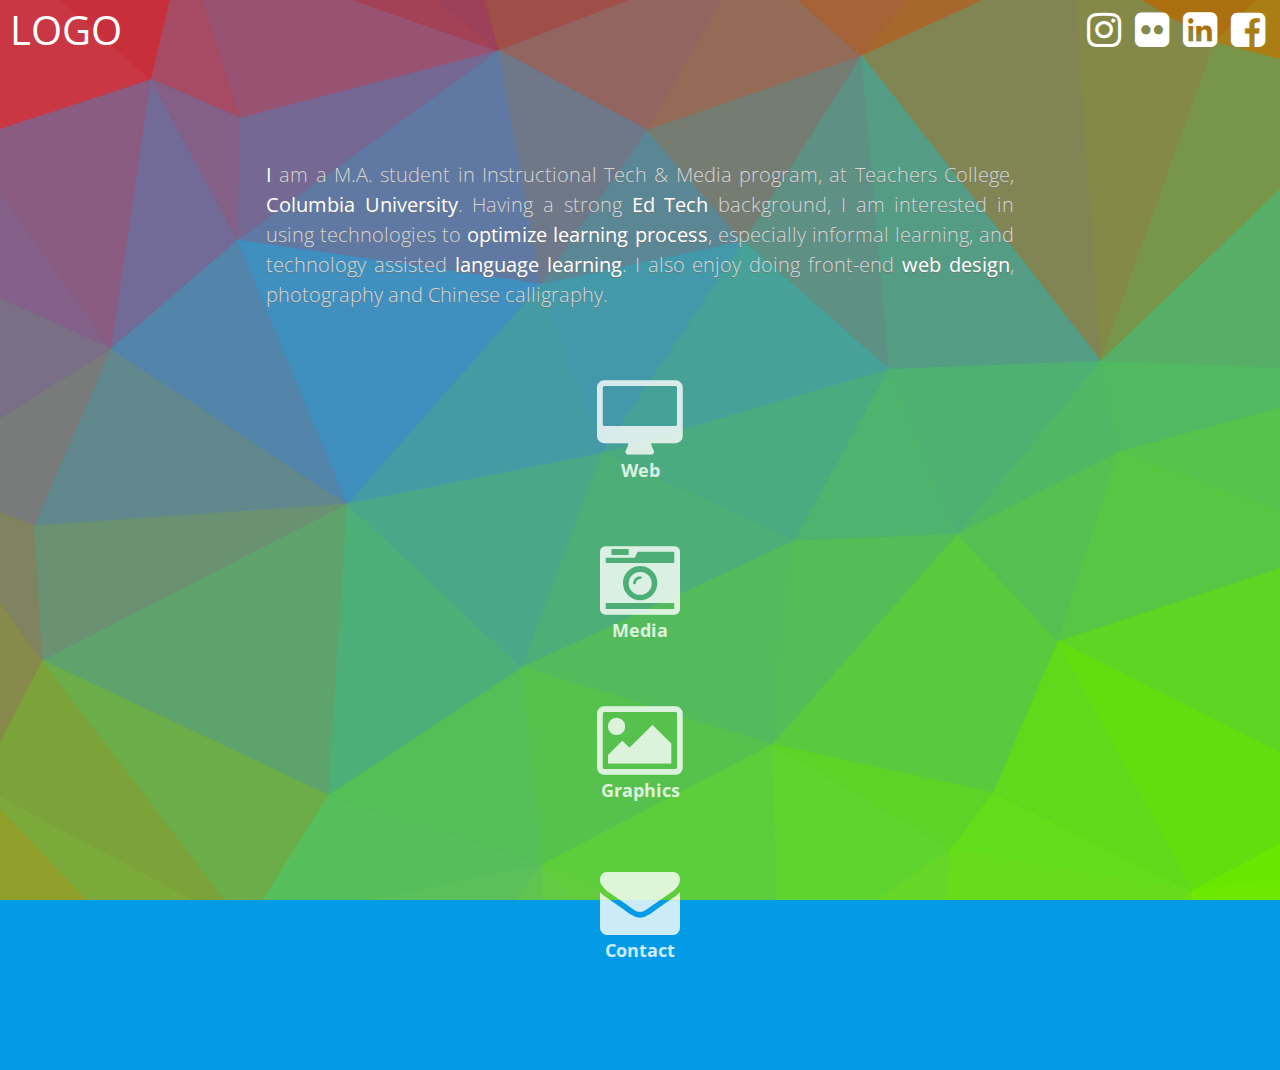
<file: sample-portfolio/index.html>
<!DOCTYPE html>
<!--[if lt IE 7 ]> <html class="ie6"> <![endif]-->
<!--[if IE 7 ]>    <html class="ie7"> <![endif]-->
<!--[if IE 8 ]>    <html class="ie8"> <![endif]-->
<!--[if IE 9 ]>    <html class="ie9"> <![endif]-->
<!--[if (gt IE 9)|!(IE)]><!--> <html class="sample-portfolio" lang="en"> <!--<![endif]-->

<head>
	<meta charset="UTF-8">
	<meta name="viewport" content="width=device-width, initial-scale=1, user-scalable=no">

	<title>Sample Portfolio</title>
	
	<!-- Latest Bootstrap CSS -->
	<link rel="stylesheet" href="http://zhaodongzheng.com/myLibs/bootstrap.min.css">

	<!-- Fontawesome -->
	<link rel="stylesheet" href="https://maxcdn.bootstrapcdn.com/font-awesome/4.3.0/css/font-awesome.min.css">

	<link href='http://fonts.googleapis.com/css?family=Open+Sans:300italic,400italic,700italic,400,300,700' rel='stylesheet' type='text/css'>

	<!-- page specific css -->
	<link rel="stylesheet" type="text/css" href="css/_portfolio.css">
	<link rel="stylesheet" type="text/css" href="css/_portfolio_main.css">
	<!--[if IE]>
   	<link rel="stylesheet" type="text/css" href="css/_portfolio_iefix.css">
	<![endif]-->

	<!-- scrollbar plugin css -->
	<link rel="stylesheet" type="text/css" href="css/lib/jquery.mCustomScrollbar.css">
	<!-- fancybox plugin css -->
	<link rel="stylesheet" href="plugins/fancybox/source/jquery.fancybox.css?v=2.1.5" type="text/css" media="screen" />
	<link rel="stylesheet" href="plugins/fancybox/source/helpers/jquery.fancybox-thumbs.css?v=1.0.7" type="text/css" media="screen" />
	

	<!-- media query reporter -->
	<!-- <link rel="stylesheet" type="text/css" href="css/css-MediaQuery-Reporter.css"> -->

	<!-- Jquery 1.11 min.js-->
	<script src="https://code.jquery.com/jquery-1.11.2.min.js"></script>

	<!--[if (gte IE 6)&(lte IE 8)]>
	<script src="js/lib/modernizr.js"></script>
	<script src="js/lib/selectivizr-min.js"></script>
	<script src="js/lib/html5shiv.min.js"></script>
	<script src="js/lib/respond.min.js"></script>	
	<![endif]-->
	
</head>

<body class="sample-portfolio"> 
<header>
	<div class="container inner-content">
		<a href="#" class="p-logo">Logo</a>
		<ul class="social-media-icons">
			<li><a ><i class="fa fa-instagram"></i></a></li>
			<li><a ><i class="fa fa-flickr"></i></a></li>
			<li><a ><i class="fa fa-linkedin-square"></i></a></li>
			<li><a ><i class="fa fa-facebook-square"></i></a></li>
		</ul>
		<ul class="nav-icons">
			<li><a  class="p-btn nav-icon" data-page="web"><i class="fa fa-desktop"></i></a></li>
			<li><a  class="p-btn nav-icon" data-page="media"><i class="fa fa-camera-retro"></i></a></li>
			<li><a  class="p-btn nav-icon" data-page="graphics"><i class="fa fa-picture-o "></i></a></li>
			<li><a  class="p-btn nav-icon" data-page="contact"><i class="fa fa-envelope "></i></a></li>
		</ul>
	</div>
		
</header>

<section class="landing">
	<div class="container inner-content">
		<h4><strong>I</strong> am a M.A. student in Instructional Tech &#38; Media program, at Teachers College, <strong>Columbia University</strong>. Having a strong <strong>Ed Tech</strong> background, I am interested in using technologies to <strong>optimize learning process</strong>, especially informal learning, and technology assisted <strong>language learning</strong>. I also enjoy doing front-end <strong>web design</strong>, photography and Chinese calligraphy.</h4>
		<ul class="row nav-icons">
			<li class="col-lg-3 col-md-3 col-sm-3 col-xs-3">
				<a class="p-btn nav-icon" data-page="web">
					<i class="fa fa-desktop"></i><h5>Web</h5>
				</a>
			</li>
			<li class="col-lg-3 col-md-3 col-sm-3 col-xs-3">
				<a  class="p-btn nav-icon" data-page="media">
					<i class="fa fa-camera-retro"></i><h5>Media</h5>
				</a>
			</li>
			<li class="col-lg-3 col-md-3 col-sm-3 col-xs-3">
				<a class="p-btn nav-icon" data-page="graphics">
					<i class="fa fa-picture-o "></i><h5>Graphics</h5>
				</a>
			</li>
			<li class="col-lg-3 col-md-3 col-sm-3 col-xs-3">
				<a class="p-btn nav-icon" data-page="contact">
					<i class="fa fa-envelope "></i><h5>Contact</h5>
				</a>
			</li>
		</ul>
	</div>
</section>

<section class="page web">
	<div class="scroll-wrp">
	<div class="container inner-content">
		<ul class="websites row">
			<li class="col-lg-4 col-md-4 col-sm-6 col-xs-12"><a href="#">
				<div>
					<img src="images/web-preview_1.jpg">
					<figcaption><h4>Golden Composition</h4></figcaption>
				</div>
				<p>Instructional Design<br>UI · UX · Front-End Code</p>
			</a></li>
			<li class="col-lg-4 col-md-4 col-sm-6 col-xs-12"><a href="#">
				<div>
					<img src="images/web-preview_2.jpg">
					<figcaption><h4>Chinese Calligraphy</h4></figcaption>
				</div>
				<p>Instructional Design<br>UI · UX · Front-End Code</p>
			</a></li>
			<li class="col-lg-4 col-md-4 col-sm-6 col-xs-12"><a href="#">
				<div>
					<img src="images/web-preview_3.jpg">
					<figcaption><h4>CulturaMeme</h4></div></figcaption>
				<p>UI · UX<br>Prototype</p>
			</a></li>
		</ul>
	</div>
	</div>
	<div class="back">
		
		<a href="#" class="p-btn back"><h2 class="inline">Web Design</h2><i class="fa fa-chevron-circle-down"></i></a>
	</div>
</section>

<section class="page media">
	<div class="scroll-wrp">
	<div class="container inner-content">
		<ul class="videos row">
			<li class="col-lg-6 col-md-6 col-sm-6 col-xs-12"><a href="">
				<div><img src="images/video-preview_1.jpg"><h4>Intro Video for the Class of 2014 in Ed Tech @ BNU</h4></div>
				<p>Editor · Photographer<br>Adobe Premiere &#38; Adobe After Effects</p>
			</a></li>
			<li class="col-lg-6 col-md-6 col-sm-6 col-xs-12"><a href="">
				<div><img src="images/video-preview_2.jpg"><h4>Intro Video for My Volunteer Team @ Wuhai · China</h4></div>
				<p>Editor · Playwriter · Photographer<br>Microsoft PowerPoint</p>
			</a></li>
		</ul>

		<ul class="photos row">
			<li class="col-lg-3 col-md-3 col-sm-6 col-xs-6">
				<a href="https://farm9.staticflickr.com/8664/15674533853_543b3ecd23_b.jpg" class="fancybox" rel="group-photos">
				<div><img src="images/photo-preview_1.jpg"><h4>Triunity Church @Boston, U.S. · Dec. 28, 2014</h4></div>
			</a></li>
			<li class="col-lg-3 col-md-3 col-sm-6 col-xs-6">
				<a href="https://farm9.staticflickr.com/8598/16107020650_dd87830bd4_o.jpg" class="fancybox" rel="group-photos">
				<div><img src="images/photo-preview_2.jpg"><h4>South Beach @Miami, U.S. · Jan. 4, 2015</h4></div>
			</a></li>
			<li class="col-lg-3 col-md-3 col-sm-6 col-xs-6">
				<a href="https://farm8.staticflickr.com/7528/16293527262_7d75c907ef_b.jpg" class="fancybox" rel="group-photos">
				<div><img src="images/photo-preview_3.jpg"><h4>Miami Intl AirPort @Miami, U.S. · Jan. 2, 2015</h4></div>
			</a></li>
			<li class="col-lg-3 col-md-3 col-sm-6 col-xs-6">
				<a href="https://farm4.staticflickr.com/3901/15375842872_3a04b55259_o.jpg" class="fancybox" rel="group-photos">
				<div><img src="images/photo-preview_4.jpg"><h4>Brooklyn Bridge @New York, U.S. · Sep. 29, 2014</h4></div>
			</a></li>
			<li class="col-lg-3 col-md-3 col-sm-6 col-xs-6">
				<a href="https://farm3.staticflickr.com/2942/15189458580_1e8045f3cd_o.jpg" class="fancybox" rel="group-photos">
				<div><img src="images/photo-preview_5.jpg"><h4>Brooklyn Bridge @New York, U.S. · Sep. 29, 2014</h4></div>
			</a></li>
			<li class="col-lg-3 col-md-3 col-sm-6 col-xs-6">
				<a href="https://farm9.staticflickr.com/8135/15695900665_acdca9d81c_c.jpg" class="fancybox" rel="group-photos">
				<div><img src="images/photo-preview_6.jpg"><h4>Central Park @New York, U.S. · Nov. 2, 2014</h4></div>
			</a></li>
			<li class="col-lg-3 col-md-3 col-sm-6 col-xs-6">
				<a href="https://farm6.staticflickr.com/5572/15034584620_a78ae77b23_b.jpg" class="fancybox" rel="group-photos">
				<div><img src="images/photo-preview_7.jpg"><h4>Jinli @Chengdu, China · Apr. 22, 2014</h4></div>
			</a></li>
			<li class="col-lg-3 col-md-3 col-sm-6 col-xs-6">
				<a href="https://farm9.staticflickr.com/8579/15699358764_a9ce65cff6_b.jpg" class="fancybox" rel="group-photos">
				<div><img src="images/photo-preview_8.jpg"><h4>Festival of Light @New York, U.S. · Nov. 7, 2014</h4></div>
			</a></li>
			<li class="col-lg-3 col-md-3 col-sm-6 col-xs-6">
				<a href="https://farm4.staticflickr.com/3879/15034461470_7ec044077d_b.jpg" class="fancybox" rel="group-photos">
				<div><img src="images/photo-preview_9.jpg"><h4>Summer Palace @Beijing, China · May. 7, 2014</h4></div>
			</a></li>
			<li class="col-lg-3 col-md-3 col-sm-6 col-xs-6">
				<a href="https://farm6.staticflickr.com/5581/15218062891_dee24e64e7_b.jpg" class="fancybox" rel="group-photos">
				<div><img src="images/photo-preview_10.jpg"><h4>Dream @Beijing, China · July 30, 2015</h4></div>
			</a></li>
			<li class="col-lg-3 col-md-3 col-sm-6 col-xs-6">
				<a href="https://farm6.staticflickr.com/5594/15221161965_27bc00dea0_b.jpg" class="fancybox" rel="group-photos">
				<div><img src="images/photo-preview_11.jpg"><h4>Rain @Berlin, Germany · Aug. 10, 2013</h4></div>
			</a></li>
			<li class="col-lg-3 col-md-3 col-sm-6 col-xs-6">
				<a href="https://farm4.staticflickr.com/3881/15034582838_f516a7f608_b.jpg" class="fancybox" rel="group-photos">
				<div><img src="images/photo-preview_12.jpg"><h4>Fairy Tail @Prague, Czech · Aug. 27, 2014</h4></div>
			</a></li>
		</ul>
	</div>
	</div>

	<div class="back">
		
		<a href="#" class="p-btn back"><h2 class="inline">Media</h2><i class="fa fa-chevron-circle-down"></i></a></div>
</section>

<section class="page graphics">
	<div class="scroll-wrp">
	<div class="container inner-content primary">
		<ul class="graphics row">
			<li class="col-lg-4 col-md-4 col-sm-6 col-xs-12"><a class="slide-left" data-item="graphic1" href="#">
				<div>
					<img src="images/graphic-preview_1.jpg">
				</div>
				<p>Cover Design<br>Adobe Photoshop &#38; Adobe Illustrator</p>
			</a></li>
			<li class="col-lg-4 col-md-4 col-sm-6 col-xs-12"><a class="slide-left" data-item="graphic2" href="#">
				<div>
					<img src="images/graphic-preview_2.jpg">
				</div>
				<p>IGame Card Design<br>Adobe Photoshop &#38; Adobe Illustrator</p>
			</a></li>
			<li class="col-lg-4 col-md-4 col-sm-6 col-xs-12"><a class="slide-left" data-item="graphic3" href="#">
				<div>
					<img src="images/graphic-preview_3.jpg">
				</div>
				<p>Yearbook Design<br>Adobe Photoshop &#38; Adobe Illustrator</p>
			</a></li>
		</ul>
	</div>	

	<div class="secondary">
		<div class="container inner-content">

			<div class="item-wrp graphic1">
				<h1>Cover Design</h1>
				<ul class="screenshots row">
					<li class="col-lg-3 col-md-3 col-sm-6 col-xs-6">
						<a href="http://www.columbia.edu/~xc2282/img/graphic-preview_1.png" class="fancybox" rel="group-graphic1">
							<img src="images/graphic-preview_1.jpg">
						</a>
					</li>
				</ul>
				<div class="slide-back top">
					<a href="#" class="p-btn slide-back"><i class="fa fa-chevron-circle-left"></i><h2 class="inline">Back</h2></a>
				</div>
				<div class="slide-back bottom">
					<a href="#" class="p-btn slide-back"><i class="fa fa-chevron-circle-left"></i><h2 class="inline">Back</h2></a>
				</div>
			</div>

			<div class="item-wrp graphic2">
				<h1>Card Design for <strong>&#8220;Ebola!&#8221;</strong> game</h1>
				<p>This is the game card I design for our board game, <strong>Ebola!</strong> The Game. I use different colors to differentiate five kinds of cards, which helps players to recognize cards with different functionalities more easily. I also add image related to the function of each card to make the card more vivid and interesting. All these cards serve to improve user experience and visualize konwledge about Ebola.</p>
				<ul class="screenshots row">
					<li class="col-lg-2 col-md-4 col-sm-6 col-xs-6">
						<a href="http://www.columbia.edu/~xc2282/img/graphic-preview_2.png" class="fancybox" rel="group-graphic2">
							<img src="images/cards/graphic-preview_2.jpg">
						</a>
					</li>
					<li class="col-lg-2 col-md-4 col-sm-6 col-xs-6">
						<a href="http://www.columbia.edu/~xc2282/img/graphic-preview_2_2.png" class="fancybox" rel="group-graphic2">
							<img src="images/cards/graphic-preview_2_2.jpg">
						</a>
					</li>
					<li class="col-lg-2 col-md-4 col-sm-6 col-xs-6">
						<a href="http://www.columbia.edu/~xc2282/img/graphic-preview_2_3.png" class="fancybox" rel="group-graphic2">
							<img src="images/cards/graphic-preview_2_3.jpg">
						</a>
					</li>
					<li class="col-lg-2 col-md-4 col-sm-6 col-xs-6">
						<a href="http://www.columbia.edu/~xc2282/img/graphic-preview_2_4.png" class="fancybox" rel="group-graphic2">
							<img src="images/cards/graphic-preview_2_4.jpg">
						</a>
					</li>
					<li class="col-lg-2 col-md-4 col-sm-6 col-xs-6">
						<a href="http://www.columbia.edu/~xc2282/img/graphic-preview_2_5.png" class="fancybox" rel="group-graphic2">
							<img src="images/cards/graphic-preview_2_5.jpg">
						</a>
					</li>
					<li class="col-lg-2 col-md-4 col-sm-6 col-xs-6">
						<a href="http://www.columbia.edu/~xc2282/img/graphic-preview_2_6.png" class="fancybox" rel="group-graphic2">
							<img src="images/cards/graphic-preview_2_6.jpg">
						</a>
					</li>
				</ul>
				<div class="slide-back top">
					<a href="#" class="p-btn slide-back"><i class="fa fa-chevron-circle-left"></i><h2 class="inline">Back</h2></a>
				</div>
				<div class="slide-back bottom">
					<a href="#" class="p-btn slide-back"><i class="fa fa-chevron-circle-left"></i><h2 class="inline">Back</h2></a>
				</div>
			</div>

			<div class="item-wrp graphic3">
				<h1>Yearbook Design for My Class in BNU</h1>

				<ul class="screenshots row">
					<li class="col-lg-3 col-md-3 col-sm-6 col-xs-6">
						<a href="http://www.columbia.edu/~xc2282/img/graphic-preview_3_1.png" class="fancybox" rel="group-graphic3">
							<img src="images/yearbook/graphic-preview_3_1.jpg">
						</a>
					</li>
					<li class="col-lg-3 col-md-3 col-sm-6 col-xs-6">
						<a href="http://www.columbia.edu/~xc2282/img/graphic-preview_3_2.png" class="fancybox" rel="group-graphic3">
							<img src="images/yearbook/graphic-preview_3_2.jpg">
						</a>
					</li>
					<li class="col-lg-3 col-md-3 col-sm-6 col-xs-6">
						<a href="http://www.columbia.edu/~xc2282/img/graphic-preview_3_3.png" class="fancybox" rel="group-graphic3">
							<img src="images/yearbook/graphic-preview_3_3.jpg">
						</a>
					</li>
					<li class="col-lg-3 col-md-3 col-sm-6 col-xs-6">
						<a href="http://www.columbia.edu/~xc2282/img/graphic-preview_3_4.png" class="fancybox" rel="group-graphic3">
							<img src="images/yearbook/graphic-preview_3_4.jpg">
						</a>
					</li>
					<li class="col-lg-3 col-md-3 col-sm-6 col-xs-6">
						<a href="http://www.columbia.edu/~xc2282/img/graphic-preview_3_5.png" class="fancybox" rel="group-graphic3">
							<img src="images/yearbook/graphic-preview_3_5.jpg">
						</a>
					</li>
					<li class="col-lg-3 col-md-3 col-sm-6 col-xs-6">
						<a href="http://www.columbia.edu/~xc2282/img/graphic-preview_3_6.png" class="fancybox" rel="group-graphic3">
							<img src="images/yearbook/graphic-preview_3_6.jpg">
						</a>
					</li>
					<li class="col-lg-3 col-md-3 col-sm-6 col-xs-6">
						<a href="http://www.columbia.edu/~xc2282/img/graphic-preview_3_7.png" class="fancybox" rel="group-graphic3">
							<img src="images/yearbook/graphic-preview_3_7.jpg">
						</a>
					</li>
					<li class="col-lg-3 col-md-3 col-sm-6 col-xs-6">
						<a href="http://www.columbia.edu/~xc2282/img/graphic-preview_3_8.png" class="fancybox" rel="group-graphic3">
							<img src="images/yearbook/graphic-preview_3_8.jpg">
						</a>
					</li>
					<li class="col-lg-3 col-md-3 col-sm-6 col-xs-6">
						<a href="http://www.columbia.edu/~xc2282/img/graphic-preview_3_9.png" class="fancybox" rel="group-graphic3">
							<img src="images/yearbook/graphic-preview_3_9.jpg">
						</a>
					</li>
					<li class="col-lg-3 col-md-3 col-sm-6 col-xs-6">
						<a href="http://www.columbia.edu/~xc2282/img/graphic-preview_3_10.png" class="fancybox" rel="group-graphic3">
							<img src="images/yearbook/graphic-preview_3_10.jpg">
						</a>
					</li>
					<li class="col-lg-3 col-md-3 col-sm-6 col-xs-6">
						<a href="http://www.columbia.edu/~xc2282/img/graphic-preview_3_0.png" class="fancybox" rel="group-graphic3">
							<img src="images/yearbook/graphic-preview_3_0.jpg">
						</a>
					</li>
				</ul>

				<div class="slide-back top">
					<a href="#" class="p-btn slide-back"><i class="fa fa-chevron-circle-left"></i><h2 class="inline">Back</h2></a>
				</div>
				<div class="slide-back bottom">
					<a href="#" class="p-btn slide-back"><i class="fa fa-chevron-circle-left"></i><h2 class="inline">Back</h2></a>
				</div>
			</div>
		</div>
	</div>	

	</div><!-- end_scroll-wrp -->
	<div class="back">	
		<a href="#" class="p-btn back"><h2 class="inline">Graphics</h2><i class="fa fa-chevron-circle-down"></i></a>
	</div>
</section>

<section class="page contact">
	<div class="scroll-wrp">
		<div class="container inner-content">
			<div class="row">
				<div class="col-lg-5 col-md-5 col-sm-12 col-sm-12">
					<div id="message-status" style="display: block;">
						<!-- status goes here -->
					</div>
					<form class="row" action="javascript:sendMessage()" method="post" id="contact-form">
						<div class="form-group col-xs-12 col-sm-12 col-md-12 col-lg-12">
						    <label for="name">Your Name</label>
						    <input type="text" class="form-control" name="name" id="contact-name">
						</div>
						<div class="form-group col-xs-12 col-sm-12 col-md-12 col-lg-12">
							<label for="email">Your Email <strong>*</strong></label>
							<input type="text" name="email" class="form-control" id="contact-email"  onblur="validateEmail()">
						</div>
						<div class="form-group col-xs-12 col-sm-12 col-md-12 col-lg-12">
							<label for="subject">Subject <strong>*</strong></label>
							<input type="text" class="form-control"  id="contact-subject" onblur="validateSubject()" name="subject" >
						</div>
						<div class="form-group col-xs-12 col-sm-12 col-md-12 col-lg-12">
							<label for="message">Message <strong>*</strong></label>
							<textarea class="form-control" rows="5" name="message" onblur="validateMessage()" id="contact-message" placeholder="At least 10 characters long."></textarea>
						</div>
						<div class="form-group col-xs-12 col-sm-12 col-md-12 col-lg-12">
							<a class="p-btn" href="javascript:{}" onclick="document.getElementById('contact-form').submit();">Send Message</a>
						</div>						
					</form>
				</div>
				<div class="col-lg-2 col-md-2 col-sm-12 col-sm-12">

				</div>
				<div class="col-lg-5 col-md-5 col-sm-12 col-sm-12">
					
					<ul>
						<li><span><i class="fa fa-phone-square"></i></span><strong>Telephone: </strong> (718)-7890-3452</li>
						<li><span><i class="fa fa-envelope"></i></span><strong>Email: </strong> xx9999@tc.columbia.edu</li>
					</ul>

					<p>My name is XXX XXX. I am currently a M.A. student in Instructional Tech &#38; Media program, at Teachers College, Columbia University. I'm looking for a 2015 summer internship opportunity related to educational technology or front-end web design. To reach me, you may send me a message by filling out the form on this page, or use the more traditional contact info listed above.</p>
				</div>
			</div>
		</div>
	</div>
	<div class="back">
		<a href="#" class="p-btn back"><h2 class="inline">Contact Me</h2><i class="fa fa-chevron-circle-down"></i></a>
	</div>
</section>

<style>
.sample-portfolio section.page{
	}
.sample-portfolio section .secondary {
	background: #fff;
	display: none;
	width:100%;
	margin-left: 100%;
	top: 0;
	opacity: 0;
}
.sample-portfolio section .item-wrp{display:none;}
</style>

<!-- JS -->
<!-- Latest Bootstrap JavaScript -->
	 <script src="https://maxcdn.bootstrapcdn.com/bootstrap/3.3.2/js/bootstrap.min.js"></script>

	 <!-- fancyBox plugin js -->
	<script src="plugins/fancybox/lib/jquery.mousewheel-3.0.6.pack.js"></script>
	<script src="plugins/fancybox/source/jquery.fancybox.pack.js?v=2.1.5"></script>
	<script src="plugins/fancybox/source/helpers/jquery.fancybox-thumbs.js?v=1.0.7"></script>

	<script src="http://d3js.org/d3.v3.min.js"></script>
    <script src="plugins/trianglify/trianglify.min.js"></script>
    <script src="plugins/trianglify/colorbrewer.js"></script>
    

	 <script src="js/lib/jquery.mCustomScrollbar.concat.min.js"></script>
	 <script src="js/main.js"></script>
	 <script src="js/form.js"></script>
	 <script>
	    var ismobile=(/iphone|ipad|ipod|android|blackberry|mini|windows\sce|palm/i.test(navigator.userAgent.toLowerCase()));
	    if(!ismobile) {
	     document.write('<script src="js/visual.js"><\/script>'); } else{
	     document.write('<style>body{background: #039be5; background-image: none;}</style>');
	     }
	</script>
	 

</body>
</html>
</file>
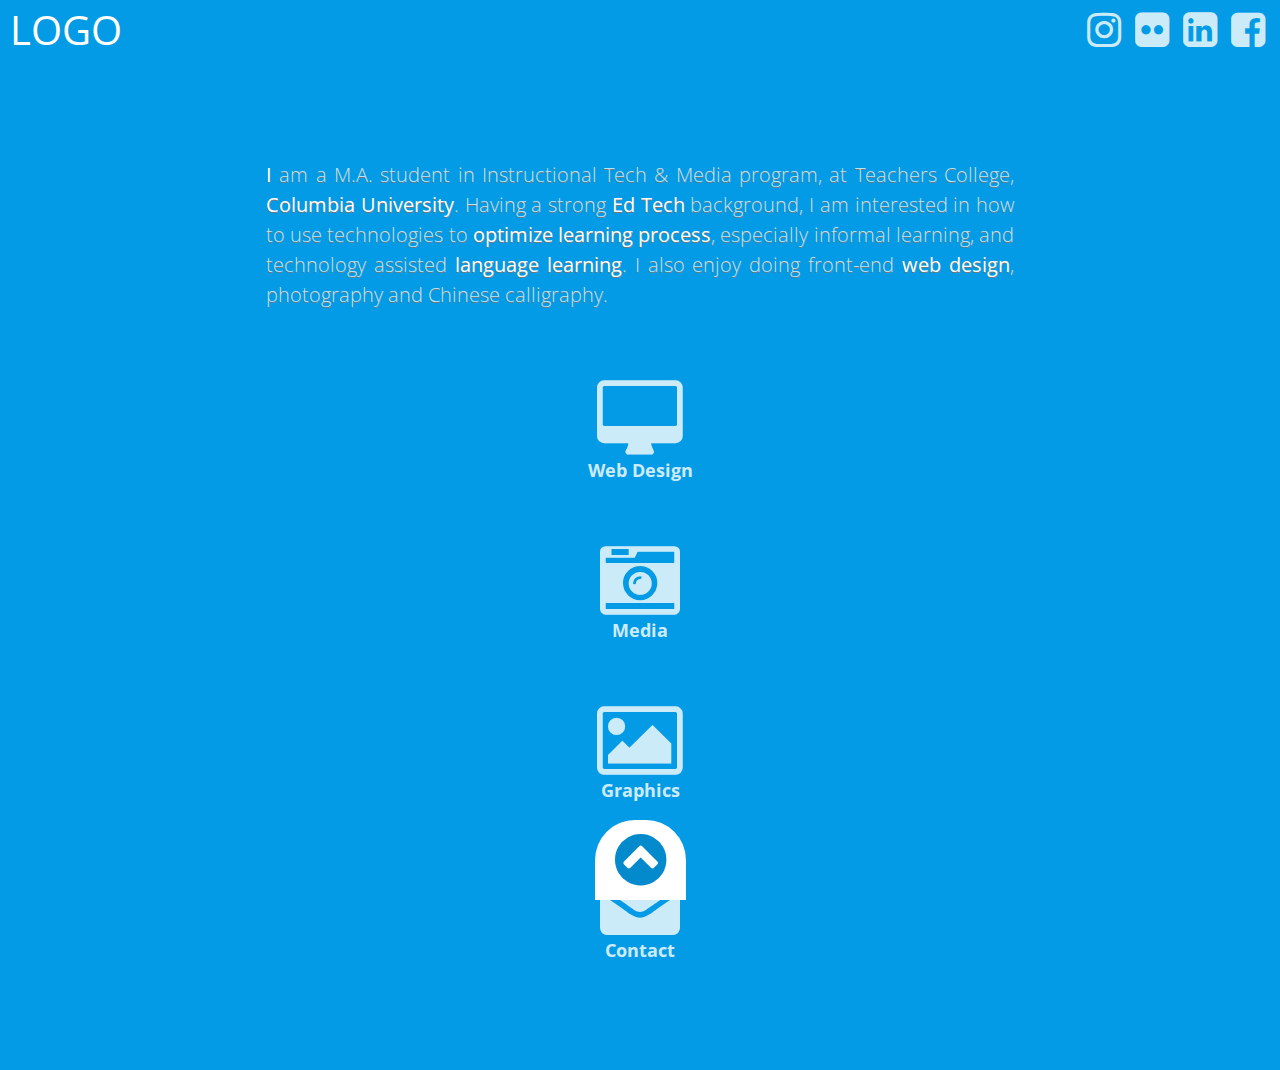
<file: sample-portfolio/ver2.html>
<!DOCTYPE html>
<!--[if lt IE 7 ]> <html class="ie6"> <![endif]-->
<!--[if IE 7 ]>    <html class="ie7"> <![endif]-->
<!--[if IE 8 ]>    <html class="ie8"> <![endif]-->
<!--[if IE 9 ]>    <html class="ie9"> <![endif]-->
<!--[if (gt IE 9)|!(IE)]><!--> <html class="" lang="en"> <!--<![endif]-->

<head>
	<meta charset="UTF-8">
	<meta name="viewport" content="width=device-width, initial-scale=1, user-scalable=no">

	<title>Sample Portfolio</title>
	
	<!-- Latest Bootstrap CSS -->
	<link rel="stylesheet" href="http://zhaodongzheng.com/myLibs/bootstrap.min.css">

	<!-- Fontawesome -->
	<link rel="stylesheet" href="https://maxcdn.bootstrapcdn.com/font-awesome/4.3.0/css/font-awesome.min.css">

	<link href='http://fonts.googleapis.com/css?family=Open+Sans:300italic,400italic,700italic,400,300,700' rel='stylesheet' type='text/css'>
	<!-- page specific css -->
	<link rel="stylesheet" type="text/css" href="css/_portfolio.css">
	<link rel="stylesheet" type="text/css" href="css/_portfolio_main2.css">

	<!-- scrollbar plugin css -->
	<link rel="stylesheet" type="text/css" href="css/lib/jquery.mCustomScrollbar.css">
	<!-- fancybox plugin css -->
	<link rel="stylesheet" href="plugins/fancybox/source/jquery.fancybox.css?v=2.1.5" type="text/css" media="screen" />
	<link rel="stylesheet" href="plugins/fancybox/source/helpers/jquery.fancybox-thumbs.css?v=1.0.7" type="text/css" media="screen" />

	<!-- media query reporter -->
	<!-- <link rel="stylesheet" type="text/css" href="css/css-MediaQuery-Reporter.css"> -->

	<!-- Jquery 1.11 min.js-->
	<script src="https://code.jquery.com/jquery-1.11.2.min.js"></script>

	<!--[if (gte IE 6)&(lte IE 8)]>
	<script src="js/lib/modernizr.js"></script>
	<script src="js/lib/selectivizr-min.js"></script>
	<script src="js/lib/html5shiv.min.js"></script>
	<script src="js/lib/respond.min.js"></script>	
	<![endif]-->
	
</head>

<body>
<header>
	<div class="container inner-content">
		<a href="#" class="p-logo">Logo</a>
		<ul class="social-media-icons">
			<li><a href="#"><i class="fa fa-instagram"></i></a></li>
			<li><a href="#"><i class="fa fa-flickr"></i></a></li>
			<li><a href="#"><i class="fa fa-linkedin-square"></i></a></li>
			<li><a href="#"><i class="fa fa-facebook-square"></i></a></li>
		</ul>
		<ul class="nav-icons">
			<li><a href="#" class="p-btn nav-icon" data-page="web"><i class="fa fa-desktop"></i></a></li>
			<li><a href="#" class="p-btn nav-icon" data-page="media"><i class="fa fa-camera-retro"></i></a></li>
			<li><a href="#" class="p-btn nav-icon" data-page="graphics"><i class="fa fa-picture-o "></i></a></li>
			<li><a href="#" class="p-btn nav-icon" data-page="contact"><i class="fa fa-envelope "></i></a></li>
		</ul>
	</div>
		
</header>

<section class="landing">
	<div class="container inner-content">
		<h4><strong>I</strong> am a M.A. student in Instructional Tech &#38; Media program, at Teachers College, <strong>Columbia University</strong>. Having a strong <strong>Ed Tech</strong> background, I am interested in how to use technologies to <strong>optimize learning process</strong>, especially informal learning, and technology assisted <strong>language learning</strong>. I also enjoy doing front-end <strong>web design</strong>, photography and Chinese calligraphy.</h4>
		<ul class="row nav-icons">
			<li class="col-lg-3 col-md-3 col-sm-3 col-xs-3">
				<a href="#" class="p-btn nav-icon" data-page="web">
					<i class="fa fa-desktop"></i><h5>Web Design</h5>
				</a>
			</li>
			<li class="col-lg-3 col-md-3 col-sm-3 col-xs-3">
				<a href="#" class="p-btn nav-icon" data-page="media">
					<i class="fa fa-camera-retro"></i><h5>Media</h5>
				</a>
			</li>
			<li class="col-lg-3 col-md-3 col-sm-3 col-xs-3">
				<a href="#" class="p-btn nav-icon" data-page="graphics">
					<i class="fa fa-picture-o "></i><h5>Graphics</h5>
				</a>
			</li>
			<li class="col-lg-3 col-md-3 col-sm-3 col-xs-3">
				<a href="#" class="p-btn nav-icon" data-page="contact">
					<i class="fa fa-envelope "></i><h5>Contact</h5>
				</a>
			</li>
		</ul>
		<div class="slide-up">
			<a href="#" class="p-btn nav-icon" data-page="web"><i class="fa fa-chevron-circle-up"></i></a>
		</div>
	</div>
</section>

<section class="page">
	<div class="scroll-wrp">

		<!-- here goes the content -->
		<div class="container inner-content web primary">
			<ul class="websites row">
				<li class="col-lg-4 col-md-4 col-sm-6 col-xs-12"><a href="#">
					<div>
						<img src="images/web-preview_1.jpg"><h4>Golden Composition</h4>
					</div>
					<p>Instructional Design<br>UI · UX · Front-End Code</p>
				</a></li>
				<li class="col-lg-4 col-md-4 col-sm-6 col-xs-12"><a href="#">
					<div>
						<img src="images/web-preview_2.jpg"><h4>Chinese Calligraphy</h4>
					</div>
					<p>Instructional Design<br>UI · UX · Front-End Code</p>
				</a></li>
				<li class="col-lg-4 col-md-4 col-sm-6 col-xs-12"><a href="#">
					<div>
						<img src="images/web-preview_3.jpg"><h4>CulturaMeme</h4></div>
					<p>UI · UX<br>Prototype</p>
				</a></li>
			</ul>
		</div>


		<div class="container inner-content media primary">
			<ul class="videos row">
				<li class="col-lg-6 col-md-6 col-sm-6 col-xs-12"><a href="">
					<div><img src="images/video-preview_1.jpg"><h4>Intro Video for the Class of 2014 in Ed Tech @ BNU</h4></div>
					<p>Editor · Photographer<br>Adobe Premiere &#38; Adobe After Effects</p>
				</a></li>
				<li class="col-lg-6 col-md-6 col-sm-6 col-xs-12"><a href="">
					<div><img src="images/video-preview_2.jpg"><h4>Intro Video for My Volunteer Team @ Wuhai · China</h4></div>
					<p>Editor · Playwriter · Photographer<br>Microsoft PowerPoint</p>
				</a></li>
			</ul>

			<ul class="photos row">
				<li class="col-lg-3 col-md-3 col-sm-6 col-xs-6">
					<a href="https://farm9.staticflickr.com/8664/15674533853_543b3ecd23_b.jpg" class="fancybox" rel="group-photos">
					<div><img src="images/photo-preview_1.jpg"><h4>Triunity Church @Boston, U.S. · Dec. 28, 2014</h4></div>
				</a></li>
				<li class="col-lg-3 col-md-3 col-sm-6 col-xs-6">
					<a href="https://farm9.staticflickr.com/8598/16107020650_dd87830bd4_o.jpg" class="fancybox" rel="group-photos">
					<div><img src="images/photo-preview_2.jpg"><h4>South Beach @Miami, U.S. · Jan. 4, 2015</h4></div>
				</a></li>
				<li class="col-lg-3 col-md-3 col-sm-6 col-xs-6">
					<a href="https://farm8.staticflickr.com/7528/16293527262_7d75c907ef_b.jpg" class="fancybox" rel="group-photos">
					<div><img src="images/photo-preview_3.jpg"><h4>Miami Intl AirPort @Miami, U.S. · Jan. 2, 2015</h4></div>
				</a></li>
				<li class="col-lg-3 col-md-3 col-sm-6 col-xs-6">
					<a href="https://farm4.staticflickr.com/3901/15375842872_3a04b55259_o.jpg" class="fancybox" rel="group-photos">
					<div><img src="images/photo-preview_4.jpg"><h4>Brooklyn Bridge @New York, U.S. · Sep. 29, 2014</h4></div>
				</a></li>
				<li class="col-lg-3 col-md-3 col-sm-6 col-xs-6">
					<a href="https://farm3.staticflickr.com/2942/15189458580_1e8045f3cd_o.jpg" class="fancybox" rel="group-photos">
					<div><img src="images/photo-preview_5.jpg"><h4>Brooklyn Bridge @New York, U.S. · Sep. 29, 2014</h4></div>
				</a></li>
				<li class="col-lg-3 col-md-3 col-sm-6 col-xs-6">
					<a href="https://farm9.staticflickr.com/8135/15695900665_acdca9d81c_c.jpg" class="fancybox" rel="group-photos">
					<div><img src="images/photo-preview_6.jpg"><h4>Central Park @New York, U.S. · Nov. 2, 2014</h4></div>
				</a></li>
				<li class="col-lg-3 col-md-3 col-sm-6 col-xs-6">
					<a href="https://farm6.staticflickr.com/5572/15034584620_a78ae77b23_b.jpg" class="fancybox" rel="group-photos">
					<div><img src="images/photo-preview_7.jpg"><h4>Jinli @Chengdu, China · Apr. 22, 2014</h4></div>
				</a></li>
				<li class="col-lg-3 col-md-3 col-sm-6 col-xs-6">
					<a href="https://farm9.staticflickr.com/8579/15699358764_a9ce65cff6_b.jpg" class="fancybox" rel="group-photos">
					<div><img src="images/photo-preview_8.jpg"><h4>Festival of Light @New York, U.S. · Nov. 7, 2014</h4></div>
				</a></li>
				<li class="col-lg-3 col-md-3 col-sm-6 col-xs-6">
					<a href="https://farm4.staticflickr.com/3879/15034461470_7ec044077d_b.jpg" class="fancybox" rel="group-photos">
					<div><img src="images/photo-preview_9.jpg"><h4>Summer Palace @Beijing, China · May. 7, 2014</h4></div>
				</a></li>
				<li class="col-lg-3 col-md-3 col-sm-6 col-xs-6">
					<a href="https://farm6.staticflickr.com/5581/15218062891_dee24e64e7_b.jpg" class="fancybox" rel="group-photos">
					<div><img src="images/photo-preview_10.jpg"><h4>Dream @Beijing, China · July 30, 2015</h4></div>
				</a></li>
				<li class="col-lg-3 col-md-3 col-sm-6 col-xs-6">
					<a href="https://farm6.staticflickr.com/5594/15221161965_27bc00dea0_b.jpg" class="fancybox" rel="group-photos">
					<div><img src="images/photo-preview_11.jpg"><h4>Rain @Berlin, Germany · Aug. 10, 2013</h4></div>
				</a></li>
				<li class="col-lg-3 col-md-3 col-sm-6 col-xs-6">
					<a href="https://farm4.staticflickr.com/3881/15034582838_f516a7f608_b.jpg" class="fancybox" rel="group-photos">
					<div><img src="images/photo-preview_12.jpg"><h4>Fairy Tail @Prague, Czech · Aug. 27, 2014</h4></div>
				</a></li>
			</ul>
		</div>


		<div class="container inner-content graphics primary">
			<ul class="graphics row">
			<li class="col-lg-4 col-md-4 col-sm-6 col-xs-12"><a class="slide-left" data-item="graphic1" href="#">
				<div>
					<img src="images/graphic-preview_1.jpg">
				</div>
				<p>Cover Design<br>Adobe Photoshop &#38; Adobe Illustrator</p>
			</a></li>
			<li class="col-lg-4 col-md-4 col-sm-6 col-xs-12"><a class="slide-left" data-item="graphic2" href="#">
				<div>
					<img src="images/graphic-preview_2.jpg">
				</div>
				<p>IGame Card Design<br>Adobe Photoshop &#38; Adobe Illustrator</p>
			</a></li>
			<li class="col-lg-4 col-md-4 col-sm-6 col-xs-12"><a class="slide-left" data-item="graphic3" href="#">
				<div>
					<img src="images/graphic-preview_3.jpg">
				</div>
				<p>Yearbook Design<br>Adobe Photoshop &#38; Adobe Illustrator</p>
			</a></li>
		</ul>
		</div>	

		<div class="container inner-content contact primary">
			<div class="contact row">
			
			</div>
		</div>	

<!-- secondary container -->
		<div class="secondary">
			<div class="container inner-content">

				<div class="item-wrp graphic1">
					<h1>Cover Design</h1>
					<ul class="screenshots row">
						<li class="col-lg-3 col-md-3 col-sm-6 col-xs-6">
							<a href="http://www.columbia.edu/~xc2282/img/graphic-preview_1.png" class="fancybox" rel="group-graphic1">
								<img src="images/graphic-preview_1.jpg">
							</a>
						</li>
					</ul>
					<div class="slide-back top">
						<a href="#" class="p-btn slide-back"><i class="fa fa-chevron-circle-left"></i><h2 class="inline">Back</h2></a>
					</div>
					<div class="slide-back bottom">
						<a href="#" class="p-btn slide-back"><i class="fa fa-chevron-circle-left"></i><h2 class="inline">Back</h2></a>
					</div>
				</div>

				<div class="item-wrp graphic2">
					<h1>Card Design for <strong>&#8220;Ebola!&#8221;</strong> game</h1>
					<p>This is the game card I design for our board game, <strong>Ebola!</strong> The Game. I use different colors to differentiate five kinds of cards, which helps players to recognize cards with different functionalities more easily. I also add image related to the function of each card to make the card more vivid and interesting. All these cards serve to improve user experience and visualize konwledge about Ebola.</p>
					<ul class="screenshots row">
						<li class="col-lg-2 col-md-4 col-sm-6 col-xs-6">
							<a href="http://www.columbia.edu/~xc2282/img/graphic-preview_2.png" class="fancybox" rel="group-graphic2">
								<img src="images/cards/graphic-preview_2.jpg">
							</a>
						</li>
						<li class="col-lg-2 col-md-4 col-sm-6 col-xs-6">
							<a href="http://www.columbia.edu/~xc2282/img/graphic-preview_2_2.png" class="fancybox" rel="group-graphic2">
								<img src="images/cards/graphic-preview_2_2.jpg">
							</a>
						</li>
						<li class="col-lg-2 col-md-4 col-sm-6 col-xs-6">
							<a href="http://www.columbia.edu/~xc2282/img/graphic-preview_2_3.png" class="fancybox" rel="group-graphic2">
								<img src="images/cards/graphic-preview_2_3.jpg">
							</a>
						</li>
						<li class="col-lg-2 col-md-4 col-sm-6 col-xs-6">
							<a href="http://www.columbia.edu/~xc2282/img/graphic-preview_2_4.png" class="fancybox" rel="group-graphic2">
								<img src="images/cards/graphic-preview_2_4.jpg">
							</a>
						</li>
						<li class="col-lg-2 col-md-4 col-sm-6 col-xs-6">
							<a href="http://www.columbia.edu/~xc2282/img/graphic-preview_2_5.png" class="fancybox" rel="group-graphic2">
								<img src="images/cards/graphic-preview_2_5.jpg">
							</a>
						</li>
						<li class="col-lg-2 col-md-4 col-sm-6 col-xs-6">
							<a href="http://www.columbia.edu/~xc2282/img/graphic-preview_2_6.png" class="fancybox" rel="group-graphic2">
								<img src="images/cards/graphic-preview_2_6.jpg">
							</a>
						</li>
					</ul>
					<div class="slide-back top">
						<a href="#" class="p-btn slide-back"><i class="fa fa-chevron-circle-left"></i><h2 class="inline">Back</h2></a>
					</div>
					<div class="slide-back bottom">
						<a href="#" class="p-btn slide-back"><i class="fa fa-chevron-circle-left"></i><h2 class="inline">Back</h2></a>
					</div>
				</div>

				<div class="item-wrp graphic3">
					<h1>Yearbook Design for My Class in BNU</h1>

					<ul class="screenshots row">
						<li class="col-lg-3 col-md-3 col-sm-6 col-xs-6">
							<a href="http://www.columbia.edu/~xc2282/img/graphic-preview_3_1.png" class="fancybox" rel="group-graphic3">
								<img src="images/yearbook/graphic-preview_3_1.jpg">
							</a>
						</li>
						<li class="col-lg-3 col-md-3 col-sm-6 col-xs-6">
							<a href="http://www.columbia.edu/~xc2282/img/graphic-preview_3_2.png" class="fancybox" rel="group-graphic3">
								<img src="images/yearbook/graphic-preview_3_2.jpg">
							</a>
						</li>
						<li class="col-lg-3 col-md-3 col-sm-6 col-xs-6">
							<a href="http://www.columbia.edu/~xc2282/img/graphic-preview_3_3.png" class="fancybox" rel="group-graphic3">
								<img src="images/yearbook/graphic-preview_3_3.jpg">
							</a>
						</li>
						<li class="col-lg-3 col-md-3 col-sm-6 col-xs-6">
							<a href="http://www.columbia.edu/~xc2282/img/graphic-preview_3_4.png" class="fancybox" rel="group-graphic3">
								<img src="images/yearbook/graphic-preview_3_4.jpg">
							</a>
						</li>
						<li class="col-lg-3 col-md-3 col-sm-6 col-xs-6">
							<a href="http://www.columbia.edu/~xc2282/img/graphic-preview_3_5.png" class="fancybox" rel="group-graphic3">
								<img src="images/yearbook/graphic-preview_3_5.jpg">
							</a>
						</li>
						<li class="col-lg-3 col-md-3 col-sm-6 col-xs-6">
							<a href="http://www.columbia.edu/~xc2282/img/graphic-preview_3_6.png" class="fancybox" rel="group-graphic3">
								<img src="images/yearbook/graphic-preview_3_6.jpg">
							</a>
						</li>
						<li class="col-lg-3 col-md-3 col-sm-6 col-xs-6">
							<a href="http://www.columbia.edu/~xc2282/img/graphic-preview_3_7.png" class="fancybox" rel="group-graphic3">
								<img src="images/yearbook/graphic-preview_3_7.jpg">
							</a>
						</li>
						<li class="col-lg-3 col-md-3 col-sm-6 col-xs-6">
							<a href="http://www.columbia.edu/~xc2282/img/graphic-preview_3_8.png" class="fancybox" rel="group-graphic3">
								<img src="images/yearbook/graphic-preview_3_8.jpg">
							</a>
						</li>
						<li class="col-lg-3 col-md-3 col-sm-6 col-xs-6">
							<a href="http://www.columbia.edu/~xc2282/img/graphic-preview_3_9.png" class="fancybox" rel="group-graphic3">
								<img src="images/yearbook/graphic-preview_3_9.jpg">
							</a>
						</li>
						<li class="col-lg-3 col-md-3 col-sm-6 col-xs-6">
							<a href="http://www.columbia.edu/~xc2282/img/graphic-preview_3_10.png" class="fancybox" rel="group-graphic3">
								<img src="images/yearbook/graphic-preview_3_10.jpg">
							</a>
						</li>
						<li class="col-lg-3 col-md-3 col-sm-6 col-xs-6">
							<a href="http://www.columbia.edu/~xc2282/img/graphic-preview_3_0.png" class="fancybox" rel="group-graphic3">
								<img src="images/yearbook/graphic-preview_3_0.jpg">
							</a>
						</li>
					</ul>

					<div class="slide-back top">
						<a href="#" class="p-btn slide-back"><i class="fa fa-chevron-circle-left"></i><h2 class="inline">Back</h2></a>
					</div>
					<div class="slide-back bottom">
						<a href="#" class="p-btn slide-back"><i class="fa fa-chevron-circle-left"></i><h2 class="inline">Back</h2></a>
					</div>
				</div>
			</div>
		</div>

<!-- end of content -->

	</div><!-- End_scroll-wrp -->

	<div class="nav-bar">			
		<ul class="nav-tabs desktop">
			<li class="nav-tab web" data-page="web"><h2 class="inline">Web Design</h2></li>
			<li class="nav-tab media" data-page="media"><h2 class="inline">Media</h2></li>
			<li class="nav-tab graphics" data-page="graphics"><h2 class="inline">Graphics</h2></li>
			<li class="nav-tab contact" data-page="contact"><h2 class="inline">Contact Me</h2></li>
		</ul>	
		<ul class="nav-tabs mobile">			
			<li class="nav-tab web" data-page="web"><h2 class="inline"><i class="fa fa-desktop"></i></h2></li>
			<li class="nav-tab media" data-page="media"><h2 class="inline"><i class="fa fa-camera-retro"></i></h2></li>
			<li class="nav-tab graphics" data-page="graphics"><h2 class="inline"><i class="fa fa-picture-o "></i> </h2></li>
			<li class="nav-tab contact" data-page="contact"><h2 class="inline"><i class="fa fa-envelope "></i>   </h2></li>
		</ul>	
		<a href="#" class="p-btn back"><i class="fa fa-chevron-circle-down"></i></a>
	</div>
</section>


	


<style>
section.page{
	display: none; 
	margin-top:0;
	position:absolute; top: 100%; left: 0;
	opacity: 0;}
section.page .container{display: none;}

section .secondary {
	background: #fff;
	display: none;
	width:100%;
	margin-left: 100%;
	top: 0;
	opacity: 0;
}
section .item-wrp{display:none;}
</style>

<!-- JS -->
<!-- Latest Bootstrap JavaScript -->
	 <script src="https://maxcdn.bootstrapcdn.com/bootstrap/3.3.2/js/bootstrap.min.js"></script>

	 <!-- fancyBox plugin js -->
	<script src="plugins/fancybox/lib/jquery.mousewheel-3.0.6.pack.js"></script>
	<script src="plugins/fancybox/source/jquery.fancybox.pack.js?v=2.1.5"></script>
	<script src="plugins/fancybox/source/helpers/jquery.fancybox-thumbs.js?v=1.0.7"></script>

	 <script src="js/lib/jquery.mCustomScrollbar.concat.min.js"></script>
	 <script src="js/main2.js"></script>
	 <script src="js/form.js"></script>
	 
</body>
</html>
</file>
<file: sample-portfolio/css/_portfolio.css>
/* CSS crunched with Crunch - http://crunchapp.net/ */
* {
  -ms-box-sizing: border-box;
  -o-box-sizing: border-box;
  -webkit-box-sizing: border-box;
  -moz-box-sizing: border-box;
  box-sizing: border-box;
  margin: 0;
  padding: 0;
}
body {
  font-family: 'Open Sans', 'Helvetica Neue', Helvetica, Sans-Serif;
  font-size: 16px;
  line-height: 20px;
  background-repeat: no-repeat;
}
p {
  font-weight: normal;
}
.footer p,
.footer a {
  font-size: 16px ;
  line-height: 18px ;
  margin: ;
  color: #fff ;
}
.small {
  font-size: .8em;
}
.inline {
  display: inline-block;
}
img {
  width: 100%;
  height: auto;
  vertical-align: middle;
  border: 0;
}
a,
a:visited,
a:hover,
a:focus {
  color: inherit;
  text-decoration: none;
}
a.c-btn,
a:visited.c-btn,
a:hover.c-btn,
a:focus.c-btn {
  text-decoration: none;
}
.navbar li a {
  text-decoration: none;
}
ul,
li {
  list-style: none;
}
.p-logo,
.p-btn,
.p-logo:hover,
.p-btn:hover {
  display: inline-block;
  white-space: nowrap;
  overflow: hidden;
  text-decoration: none;
}
.p-btn {
  cursor: pointer;
  text-indent: 0%;
  text-align: center;
  vertical-align: middle;
  padding: 10px 20px;
  font-family: 'Open Sans', 'helvetica', sans-serif;
  background-repeat: no-repeat;
  -webkit-transition: background-color 0.4s;
  -moz-transition: background-color 0.4s;
  -o-transition: background-color 0.4s;
  -ms-transition: background-color 0.4s;
  transition: background-color 0.4s;
}
footer {
  clear: both;
  width: 100%;
  float: left;
  margin-left: 0;
  margin-right: 0;
  padding: 40px 0;
  background: #222222;
}
footer p.copyright {
  font-size: 13px;
  color: #777;
  text-align: center;
}
.inner-content {
  padding: 40px 10px;
  position: relative;
}
</file>
<file: sample-portfolio/css/_portfolio_main.css>
/* CSS crunched with Crunch - http://crunchapp.net/ */
html.sample-portfolio,
body.sample-portfolio {
  height: 100%;
}
body.sample-portfolio {
  overflow-y: hidden;
  background: url('[data-uri]') no-repeat center center fixed;
  -webkit-background-size: cover;
  -moz-background-size: cover;
  -o-background-size: cover;
  background-size: cover;
  background-color: #039be5;
}
.sample-portfolio a:hover {
  -webkit-transition: all 0.4s;
  -o-transition: all 0.4s;
  transition: all 0.4s;
}
.sample-portfolio section {
  width: 100%;
}
.sample-portfolio header {
  position: absolute;
  top: 0;
  left: 0;
  width: 100%;
  z-index: 2;
}
.sample-portfolio header .inner-content {
  min-height: initial;
  padding: 10px;
  height: 60px;
}
.sample-portfolio header .inner-content .p-logo,
.sample-portfolio header .inner-content .p-logo:hover {
  position: absolute;
  left: 10px;
  bottom: 10px;
  color: #fff;
  font-size: 40px;
  line-height: 40px;
  text-transform: uppercase;
}
.sample-portfolio header .inner-content .social-media-icons,
.sample-portfolio header .inner-content .nav-icons {
  margin-bottom: 0;
  position: absolute;
  right: 10px;
  bottom: 10px;
}
.sample-portfolio header .inner-content .social-media-icons li,
.sample-portfolio header .inner-content .nav-icons li {
  display: inline-block;
}
.sample-portfolio header .inner-content .social-media-icons li a,
.sample-portfolio header .inner-content .nav-icons li a {
  font-size: 30px;
  color: #fff;
  filter: alpha(opacity=80);
  /* internet explorer */
  opacity: 0.8;
  -ms-filter: progid:DXImageTransform.Microsoft.Alpha(opacity='80');
  /*IE8*/
  opacity: 80;
  filter: alpha(opacity=8000);
  padding: 0 5px;
}
.sample-portfolio header .inner-content .social-media-icons li a:hover,
.sample-portfolio header .inner-content .nav-icons li a:hover {
  filter: alpha(opacity=100);
  /* internet explorer */
  opacity: 1;
  -ms-filter: progid:DXImageTransform.Microsoft.Alpha(opacity='100');
  /*IE8*/
  opacity: 100;
  filter: alpha(opacity=10000);
}
.sample-portfolio header .inner-content .social-media-icons li a i,
.sample-portfolio header .inner-content .nav-icons li a i {
  vertical-align: middle;
  line-height: 40px;
}
.sample-portfolio header .inner-content .nav-icons {
  display: none;
}
.sample-portfolio section.landing {
  position: absolute;
  top: 0;
  left: 0;
  color: #fff;
}
.sample-portfolio section.landing h4 {
  text-align: justify;
  display: block;
  width: 80%;
  max-width: 748px;
  font-weight: 300;
  text-shadow: 0px 1px #777;
  color: #b6e6fe;
  color: rgba(255, 255, 255, 0.7);
  margin: 40px auto 10px auto;
  font-size: 14px;
  line-height: 1.5em;
}
.sample-portfolio section.landing h4 strong {
  color: #fff;
}
.sample-portfolio section.landing ul {
  display: block;
  width: 75%;
  margin: 0 auto 40px auto;
}
.sample-portfolio section.landing ul li {
  text-align: center;
  padding: 15px;
}
.sample-portfolio section.landing ul li:hover {
  -webkit-transition: all 0.4s;
  -o-transition: all 0.4s;
  transition: all 0.4s;
  background: rgba(255, 255, 255, 0.2);
}
.sample-portfolio section.landing ul a {
  width: 100%;
  opacity: .8;
  padding: 0;
}
.sample-portfolio section.landing ul a:hover {
  filter: alpha(opacity=100);
  /* internet explorer */
  opacity: 1;
  -ms-filter: progid:DXImageTransform.Microsoft.Alpha(opacity='100');
  /*IE8*/
  opacity: 100;
  filter: alpha(opacity=10000);
}
.sample-portfolio section.landing ul a i {
  font-size: 40px;
}
.sample-portfolio section.landing ul a h5 {
  font-size: 18px;
  display: none;
}
.sample-portfolio section.page {
  display: none;
  width: 100%;
  padding-top: 120px;
  padding-bottom: 80px;
  margin-top: 0;
  position: absolute;
  left: 0;
  top: 100%;
  /* internet explorer */
  -ms-filter: progid:DXImageTransform.Microsoft.Alpha(opacity='0');
  /*IE8*/
  opacity: 0;
  filter: alpha(opacity=0);
}
.sample-portfolio section.page .secondary .inner-content {
  padding: 18px 10px 50px;
}
.sample-portfolio section.page div.scroll-wrp {
  background: #175c7e;
  margin-top: 1px;
  height: 500px;
  overflow-y: scroll;
}
.sample-portfolio section.page div.back {
  position: absolute;
  left: 0;
  top: 60px;
  width: 100%;
  font-size: 40px;
  text-align: center;
  z-index: 5;
}
.sample-portfolio section.page div.back a.back {
  background: #fff;
  -webkit-border-radius: 40px 40px 0 0;
  -moz-border-radius: 40px 40px 0 0;
  -ms-border-radius: 40px 40px 0 0;
  -o-border-radius: 40px 40px 0 0;
  border-radius: 40px 40px 0 0;
  color: #038acc;
}
.sample-portfolio section.page div.back a.back:hover {
  color: #4681b3;
}
.sample-portfolio section.page div.back h2 {
  color: #4681b3;
  margin: 0 5px 10px 0;
  line-height: 23px;
  vertical-align: middle;
  font-size: 19px;
}
.sample-portfolio section.page div.slide-back {
  position: absolute;
  text-align: right;
  width: 100%;
  font-size: 40px;
  left: 0;
  z-index: 5;
}
.sample-portfolio section.page div.slide-back a.slide-back {
  padding: 5px;
}
.sample-portfolio section.page div.slide-back a.slide-back:hover {
  color: #4681b3;
}
.sample-portfolio section.page div.slide-back h2 {
  display: none;
  color: #7E7E7E;
  margin: 0px 0px 6px 10px;
  line-height: 40px;
  vertical-align: middle;
}
.sample-portfolio section.page div.slide-back.top {
  top: 0px;
}
.sample-portfolio section.page div.slide-back.bottom {
  bottom: 15px;
  text-align: center;
}
.sample-portfolio section.page ul li {
  text-align: center;
  padding: 20px;
  -webkit-border-radius: 3px;
  -moz-border-radius: 3px;
  -ms-border-radius: 3px;
  -o-border-radius: 3px;
  border-radius: 3px;
  -webkit-transition: all 0.4s;
  -o-transition: all 0.4s;
  transition: all 0.4s;
}
.sample-portfolio section.page ul li a {
  width: 100%;
}
.sample-portfolio section.page ul li a > div {
  position: relative;
  margin-bottom: 25px;
}
.sample-portfolio section.page ul li a figcaption {
  text-align: center;
  position: absolute;
  top: 0;
  left: 0;
  width: 100%;
  height: 100%;
}
.sample-portfolio section.page ul li a h4 {
  color: #fff;
  position: absolute;
  top: 30%;
  margin: 0;
  padding: 10px auto;
  display: block;
  font-size: 20px;
  line-height: 1.5em;
  text-shadow: 0px 1px #777;
  /* internet explorer */
  -ms-filter: progid:DXImageTransform.Microsoft.Alpha(opacity='0');
  /*IE8*/
  opacity: 0;
  filter: alpha(opacity=0);
}
.sample-portfolio section.page ul li a p {
  color: #DDD;
  font-weight: 300;
}
.sample-portfolio section.page ul li a img {
  height: auto;
}
.sample-portfolio section.page ul li:hover {
  background: rgba(255, 255, 255, 0.6);
}
.sample-portfolio section.page ul li:hover img {
  -webkit-filter: blur(7px);
  filter: blur(7px);
  /*for FireFox*/
}
.sample-portfolio section.page ul li:hover h4 {
  filter: alpha(opacity=100);
  /* internet explorer */
  opacity: 1;
  -ms-filter: progid:DXImageTransform.Microsoft.Alpha(opacity='100');
  /*IE8*/
  opacity: 100;
  filter: alpha(opacity=10000);
}
.sample-portfolio section.page ul li:hover p {
  color: #222222;
}
.sample-portfolio section.page .secondary {
  text-align: center;
}
.sample-portfolio section.page .secondary h1 {
  font-size: 28px;
  color: #777;
  margin-bottom: 25px;
}
.sample-portfolio section.page .secondary p {
  text-align: justify;
  margin-bottom: 30px;
}
.sample-portfolio section.page .secondary h1,
.sample-portfolio section.page .secondary p {
  display: block;
  max-width: 960px;
  margin-left: auto;
  margin-right: auto;
}
.sample-portfolio section.page .secondary strong {
  font-style: italic;
}
.sample-portfolio section.page .secondary ul li a img {
  -webkit-transition: all 0.3s;
  -o-transition: all 0.3s;
  transition: all 0.3s;
  border: 1px solid transparent;
}
.sample-portfolio section.page .secondary ul li:hover {
  background: transparent;
}
.sample-portfolio section.page .secondary ul li:hover img {
  -webkit-filter: none;
  filter: none;
  /*for FireFox*/
  -webkit-transform: scale(1.1);
  -moz-transform: scale(1.1);
  -o-transform: scale(1.1);
  -ms-transform: scale(1.1);
  transform: scale(1.1);
}
.sample-portfolio section.page .secondary div.graphic1 ul li {
  float: none;
  margin: 0 auto;
}
.sample-portfolio section.page .secondary div.graphic1 ul li img {
  border: 1px solid #eee;
}
.sample-portfolio section.media ul li:hover {
  background: transparent;
}
.sample-portfolio section.media ul li:hover p {
  color: #DDD;
}
.sample-portfolio section.media ul.videos li h4 {
  white-space: normal;
}
.sample-portfolio section.media ul.photos li h4 {
  background: rgba(0, 0, 0, 0.3);
  top: initial;
  bottom: 0px;
  left: 0;
  padding: 5px;
  margin: 0;
  -webkit-transform: none;
  -moz-transform: none;
  -o-transform: none;
  -ms-transform: none;
  transform: none;
  width: 100%;
  font-size: 12px;
}
.sample-portfolio section.media ul.photos li h4 {
  filter: alpha(opacity=100);
  /* internet explorer */
  opacity: 1;
  -ms-filter: progid:DXImageTransform.Microsoft.Alpha(opacity='100');
  /*IE8*/
  opacity: 100;
  filter: alpha(opacity=10000);
}
.sample-portfolio section.graphics ul.graphics li {
  padding-left: 60px;
  padding-right: 60px;
}
.sample-portfolio section.graphics ul.graphics li:hover img {
  -webkit-filter: none;
  filter: none;
  /*for FireFox*/
}
.sample-portfolio section.contact p {
  color: #ddd !important;
  margin-top: 15px;
  line-height: 1.8em;
  font-size: 15px;
}
.sample-portfolio section.contact ul {
  margin-top: 15px;
}
.sample-portfolio section.contact ul li {
  text-align: left;
  color: #E7D5A8;
  position: relative;
  padding-left: 50px;
}
.sample-portfolio section.contact ul li i {
  color: #f7cd28;
  font-size: 35px;
  position: absolute;
  top: 5px;
  left: 0;
}
.sample-portfolio section.contact ul li i.fa-envelope {
  font-size: 30px;
}
.sample-portfolio section.contact ul li strong {
  color: #f7cd28;
  display: none;
}
.sample-portfolio section.contact ul li:hover {
  background: transparent;
}
.sample-portfolio form {
  margin-top: 15px;
}
.sample-portfolio form label {
  color: #DDD;
}
.sample-portfolio form label strong {
  vertical-align: middle;
  color: red;
}
.sample-portfolio form .form-control {
  width: 100%;
  border: 1px solid transparent;
  -moz-box-shadow: inset 1px 0 5px #cccccc;
  -ms-box-shadow: inset 1px 0 5px #cccccc;
  -o-box-shadow: inset 1px 0 5px #cccccc;
  -webkit-box-shadow: inset 1px 0 5px #cccccc;
  box-shadow: inset 1px 0 5px #cccccc;
}
.sample-portfolio form .form-control:focus {
  -moz-box-shadow: 0 0 5px #ffffff;
  -ms-box-shadow: 0 0 5px #ffffff;
  -o-box-shadow: 0 0 5px #ffffff;
  -webkit-box-shadow: 0 0 5px #ffffff;
  box-shadow: 0 0 5px #ffffff;
}
.sample-portfolio form textarea {
  resize: none;
}
.sample-portfolio form .required {
  border: 1px solid red;
}
.sample-portfolio form a.p-btn {
  cursor: pointer;
  width: 100%;
  color: #2D2D2D;
  background: #f7cd28;
}
.sample-portfolio #message-status h4 {
  color: gold;
  margin: 30px 10px;
}
.sample-portfolio section ul.websites li a > div h4,
.sample-portfolio section ul.videos li a > div h4 {
  filter: alpha(opacity=100);
  /* internet explorer */
  opacity: 1;
  -ms-filter: progid:DXImageTransform.Microsoft.Alpha(opacity='100');
  /*IE8*/
  opacity: 100;
  filter: alpha(opacity=10000);
  font-size: 14px;
  white-space: nowrap;
  background: black;
  width: 100%;
  top: 0;
}
.sample-portfolio section ul.websites li:hover img,
.sample-portfolio section ul.videos li:hover img {
  -webkit-filter: none;
  filter: none;
  /*for FireFox*/
}
.sample-portfolio section ul.photos li:hover img {
  -webkit-filter: none;
  filter: none;
  /*for FireFox*/
}
.sample-portfolio section ul.websites li:hover,
.sample-portfolio section ul.graphics li:hover,
.sample-portfolio section .item-wrp.graphic2 ul li:hover {
  -moz-box-shadow: 1px 1px 4px rgba(0, 0, 0, 0.4);
  -ms-box-shadow: 1px 1px 4px rgba(0, 0, 0, 0.4);
  -o-box-shadow: 1px 1px 4px rgba(0, 0, 0, 0.4);
  -webkit-box-shadow: 1px 1px 4px rgba(0, 0, 0, 0.4);
  box-shadow: 1px 1px 4px rgba(0, 0, 0, 0.4);
}
@media (min-width: 320px) {
  .sample-portfolio h2 {
    font-size: 24px;
  }
  .sample-portfolio section.landing ul li {
    padding-left: 0;
    padding-right: 0;
  }
  .sample-portfolio section.landing ul li a h5 {
    font-size: 16px;
    display: none;
  }
  .sample-portfolio section.landing ul li a i {
    font-size: 40px;
  }
  .sample-portfolio section.page .inner-content {
    padding: 0 10px;
  }
  .sample-portfolio section.page div.scroll-wrp {
    height: 300px;
  }
  .sample-portfolio section.web ul li {
    width: 100%;
    padding: 15px 25px;
  }
  .sample-portfolio section.graphics ul.graphics li {
    width: 100%;
  }
  .sample-portfolio section.contact .inner-content {
    padding: 0 20px;
  }
}
@media (min-width: 480px) {
  .sample-portfolio header .inner-content .social-media-icons li a,
  .sample-portfolio header .inner-content .nav-icons li a {
    font-size: 40px;
  }
  .sample-portfolio section.page .inner-content {
    padding: 40px 10px;
  }
  .sample-portfolio section.page .secondary .inner-content {
    padding: 50px 10px 80px;
  }
  .sample-portfolio section.page div.scroll-wrp {
    height: 500px;
  }
  .sample-portfolio section.landing .nav-icons li a {
    padding: 15px;
  }
  .sample-portfolio section.landing .nav-icons li a h5 {
    display: block;
  }
  .sample-portfolio section.web ul li {
    width: 50%;
    padding: 45px 25px;
  }
  .sample-portfolio section.graphics ul.graphics li {
    width: 50%;
  }
  .sample-portfolio section.contact ul li {
    padding-left: 80px;
  }
  .sample-portfolio section.contact ul li strong {
    display: inline-block;
  }
}
@media (min-width: 768px) {
  .sample-portfolio h2 {
    font-size: 30px;
  }
  .sample-portfolio section.landing h4 {
    margin: 120px auto 40px auto;
    font-size: 20px;
  }
  .sample-portfolio section.landing ul li a i {
    font-size: 80px;
  }
  .sample-portfolio section.landing ul li a h5 {
    font-size: 18px;
  }
  .sample-portfolio section.page div.back h2 {
    font-size: 20px;
  }
  .sample-portfolio section.page div.slide-back a.slide-back h2 {
    display: inline-block;
  }
  .sample-portfolio section ul.websites li a > div h4,
  .sample-portfolio section ul.videos li a > div h4 {
    /* internet explorer */
    -ms-filter: progid:DXImageTransform.Microsoft.Alpha(opacity='0');
    /*IE8*/
    opacity: 0;
    filter: alpha(opacity=0);
    top: 40%;
    background: transparent;
    font-size: 20px;
    white-space: normal;
  }
  .sample-portfolio section ul.websites li:hover a > div h4,
  .sample-portfolio section ul.videos li:hover a > div h4 {
    filter: alpha(opacity=100);
    /* internet explorer */
    opacity: 1;
    -ms-filter: progid:DXImageTransform.Microsoft.Alpha(opacity='100');
    /*IE8*/
    opacity: 100;
    filter: alpha(opacity=10000);
  }
  .sample-portfolio section ul.websites li:hover img,
  .sample-portfolio section ul.videos li:hover img {
    -webkit-filter: blur(7px);
    filter: blur(7px);
    /*for FireFox*/
  }
  .sample-portfolio section ul.photos li:hover img {
    -webkit-filter: blur(7px);
    filter: blur(7px);
    /*for FireFox*/
  }
  .sample-portfolio section.media ul.photos li a > div h4 {
    font-size: 16px;
  }
}
@media (min-width: 900px) {
  .sample-portfolio section.page div.scroll-wrp {
    margin-top: 20px;
  }
  .sample-portfolio section.page div.back {
    font-size: 60px;
  }
  .sample-portfolio section.page div.back h2 {
    font-size: 30px;
  }
  .sample-portfolio section.page div.nav-bar a.back h2 {
    line-height: 60px;
  }
}
@media (min-width: 992px) {
  .sample-portfolio section.web ul li {
    width: 33.3333333%;
  }
  .sample-portfolio section.graphics ul.graphics li {
    width: 33.333333333%;
  }
}
</file>
<file: sample-portfolio/css/_portfolio_iefix.css>
/* CSS crunched with Crunch - http://crunchapp.net/ */
.sample-portfolio section.landing ul li:hover {
  filter: progid:DXImageTransform.Microsoft.gradient(startColorstr='#4cFFFFFF', endColorstr='#4cFFFFFF');
  zoom: 1;
}
.sample-portfolio section.page ul li:hover {
  filter: progid:DXImageTransform.Microsoft.gradient(startColorstr='#99FFFFFF', endColorstr='#99FFFFFF');
  zoom: 1;
}
.sample-portfolio section.page ul li:hover img {
  -webkit-filter: none;
  filter: none;
  /*for FireFox*/
}
.sample-portfolio section.media ul li:hover {
  background: none;
  filter: none;
}
.sample-portfolio section.media ul.photos li h4,
.sample-portfolio section.media ul.video li h4 {
  filter: progid:DXImageTransform.Microsoft.gradient(startColorstr='#4d000000', endColorstr='#4d000000');
  zoom: 1;
}
.sample-portfolio section ul.websites li:hover,
.sample-portfolio section ul.graphics li:hover,
.sample-portfolio section .item-wrp.graphic2 ul li:hover {
  -moz-box-shadow: 1px 1px 4px #dddddd;
  -ms-box-shadow: 1px 1px 4px #dddddd;
  -o-box-shadow: 1px 1px 4px #dddddd;
  -webkit-box-shadow: 1px 1px 4px #dddddd;
  box-shadow: 1px 1px 4px #dddddd;
}
.sample-portfolio section.web ul.websites li:hover img {
  -webkit-filter: none;
  filter: none;
  /*for FireFox*/
}
.sample-portfolio section.media ul.videos li:hover img,
.sample-portfolio section.media ul.photos li:hover img {
  -webkit-filter: none;
  filter: none;
  /*for FireFox*/
}
@media (min-width: 768px) {
  .sample-portfolio section.web ul.websites li:hover img {
    -webkit-filter: none;
    filter: none;
    /*for FireFox*/
  }
  .sample-portfolio section.media ul.videos li:hover img,
  .sample-portfolio section.media ul.photos li:hover img {
    -webkit-filter: none;
    filter: none;
    /*for FireFox*/
  }
}
</file>
<file: sample-portfolio/css/css-MediaQuery-Reporter.css>
/* =====================================

	Media Query Reporter style sheet

=======================================*/

body:after {
	font-size:300%;
	font-weight: bold;
	position:fixed;
	bottom: 60px;
	line-height: 60px;
	width:100%;
	background-color: hsla(1, 60%, 40%, .7);
	text-align: center;
	color: #fff;
	content: 'less than 320';
}



@media only screen and (min-width: 320px){

	body:after {
		content: '320 to 480';
		background-color: hsla(90, 60%, 40%, .7);
	}
}

@media only screen and (min-width: 480px){

	body:after {
		content: '480 to 768';
		background-color: hsla(180, 60%, 40%, .7);
	}
}


@media only screen and (min-width: 768px){

	body:after {
		content: '768 to 1024';
		background-color: hsla(270, 60%, 40%, .7);
	}
}

@media only screen and (min-width: 1024px){

	body:after {
		content: '1024 and up';
		background-color: hsla(360, 60%, 40%, .7);
	}
}
</file>
<file: sample-portfolio/css/_portfolio_main2.css>
/* CSS crunched with Crunch - http://crunchapp.net/ */
html,
body {
  height: 100%;
}
body {
  background: #039be5;
  overflow-y: hidden;
}
a:hover {
  -webkit-transition: all 0.4s;
  -o-transition: all 0.4s;
  transition: all 0.4s;
}
section {
  width: 100%;
}
header {
  background: #039be5;
  position: absolute;
  top: 0;
  left: 0;
  width: 100%;
  z-index: 2;
}
header .inner-content {
  min-height: initial;
  padding: 10px;
  height: 60px;
}
header .inner-content .p-logo,
header .inner-content .p-logo:hover {
  position: absolute;
  left: 10px;
  bottom: 10px;
  color: #fff;
  font-size: 40px;
  line-height: 40px;
  text-transform: uppercase;
}
header .inner-content .social-media-icons,
header .inner-content .nav-icons {
  margin-bottom: 0;
  position: absolute;
  right: 10px;
  bottom: 10px;
}
header .inner-content .social-media-icons li,
header .inner-content .nav-icons li {
  display: inline-block;
}
header .inner-content .social-media-icons li a,
header .inner-content .nav-icons li a {
  font-size: 30px;
  color: #fff;
  opacity: .8;
  padding: 0 5px;
}
header .inner-content .social-media-icons li a:hover,
header .inner-content .nav-icons li a:hover {
  opacity: 1;
}
header .inner-content .social-media-icons li a i,
header .inner-content .nav-icons li a i {
  vertical-align: middle;
  line-height: 40px;
}
header .inner-content .nav-icons {
  display: none;
}
section.landing {
  position: absolute;
  top: 0;
  left: 0;
  color: #fff;
}
section.landing h4 {
  text-align: justify;
  display: block;
  width: 80%;
  max-width: 748px;
  font-weight: 300;
  text-shadow: 0px 1px #777;
  color: #b6e6fe;
  margin: 40px auto 10px auto;
  font-size: 14px;
  line-height: 1.5em;
}
section.landing h4 strong {
  color: #fff;
}
section.landing ul {
  display: block;
  width: 75%;
  margin: 0 auto 40px auto;
}
section.landing ul li {
  text-align: center;
  padding: 15px;
}
section.landing ul li:hover {
  -webkit-transition: all 0.4s;
  -o-transition: all 0.4s;
  transition: all 0.4s;
  background: rgba(255, 255, 255, 0.2);
}
section.landing ul a {
  width: 100%;
  opacity: .8;
  padding: 0;
}
section.landing ul a:hover {
  opacity: 1;
}
section.landing ul a i {
  font-size: 40px;
}
section.landing ul a h5 {
  font-size: 18px;
}
section.landing div.slide-up {
  position: fixed;
  left: 0;
  bottom: 0;
  text-align: center;
  width: 100%;
  font-size: 60px;
}
section.landing div.slide-up a {
  background: #fff;
  border-radius: 40px 40px 0 0;
  cursor: pointer;
}
section.landing div.slide-up a i {
  color: #038acc;
}
section.landing div.slide-up a i:hover {
  color: #4681b3;
}
section.page {
  position: fixed;
  bottom: 0;
  left: 0;
  width: 100%;
  padding-top: 120px;
  padding-bottom: 80px;
}
section.page .secondary .inner-content {
  padding: 18px 10px;
  display: block;
}
section.page div.scroll-wrp {
  background: #b6e6fe;
  margin-top: 8px;
  height: 500px;
  overflow-y: scroll;
}
section.page div.nav-bar {
  position: absolute;
  left: 0;
  top: 60px;
  width: 100%;
  font-size: 40px;
  text-align: center;
  z-index: 5;
}
section.page div.nav-bar a.back,
section.page div.nav-bar ul li {
  background: #fff;
  border-radius: 40px 40px 0 0;
  cursor: pointer;
}
section.page div.nav-bar a.back i,
section.page div.nav-bar ul li i {
  color: #038acc;
}
section.page div.nav-bar a.back i:hover,
section.page div.nav-bar ul li i:hover {
  color: #4681b3;
}
section.page div.nav-bar a.back {
  margin-top: -58px;
}
section.page div.nav-bar h2 {
  color: #4681b3;
  font-size: 22px;
  margin: 0 10px;
  line-height: 30px;
  vertical-align: middle;
}
section.page div.nav-bar .nav-tabs {
  border: none;
  display: inline-block;
}
section.page div.nav-bar .nav-tabs li {
  margin-right: 1px;
  margin-top: 27px;
  background: #fff;
}
section.page div.nav-bar .nav-tabs li.active {
  background: #b6e6fe;
}
section.page div.nav-bar .nav-tabs li.active h2 {
  color: #5976A9;
}
section.page div.nav-bar .nav-tabs.desktop {
  display: none;
}
section.page div.nav-bar .nav-tabs.desktop li {
  margin-top: 28px;
}
section.page div.nav-bar .nav-tabs.mobile li {
  padding: 5px 0px;
}
section.page div.slide-back {
  position: absolute;
  width: 100%;
  font-size: 40px;
  left: 0;
  z-index: 5;
}
section.page div.slide-back a.slide-back {
  padding: 5px;
}
section.page div.slide-back a.slide-back:hover {
  color: #4681b3;
}
section.page div.slide-back h2 {
  display: none;
  color: #7E7E7E;
  margin: 0px 0px 6px 10px;
  line-height: 40px;
  vertical-align: middle;
}
section.page div.slide-back.top {
  top: 0px;
  text-align: right;
}
section.page div.slide-back.bottom {
  bottom: 0px;
  text-align: center;
}
section.page ul li {
  text-align: center;
  padding: 15px 25px;
}
section.page ul li a {
  width: 100%;
}
section.page ul li a > div {
  position: relative;
  margin-bottom: 25px;
}
section.page ul li a h4 {
  color: #fff;
  position: absolute;
  top: 40%;
  font-size: 20px;
  line-height: 1.5em;
  left: 50%;
  -webkit-transform: translate(-50%, -50%);
  -moz-transform: translate(-50%, -50%);
  -o-transform: translate(-50%, -50%);
  -ms-transform: translate(-50%, -50%);
  transform: translate(-50%, -50%);
  text-shadow: 0px 1px #777;
  opacity: 0;
}
section.page ul li a p {
  color: #222;
  font-weight: 300;
}
section.page ul li a img {
  height: auto;
}
section.page ul li:hover {
  -webkit-transition: all 0.4s;
  -o-transition: all 0.4s;
  transition: all 0.4s;
  background: rgba(255, 255, 255, 0.4);
}
section.page ul li:hover img {
  -webkit-filter: blur(7px);
  filter: blur(7px);
  /*for FireFox*/
}
section.page ul li:hover h4 {
  opacity: 1;
}
section.page .secondary {
  text-align: center;
}
section.page .secondary h1 {
  font-size: 28px;
  color: #777;
  margin-bottom: 25px;
}
section.page .secondary p {
  text-align: justify;
  margin-bottom: 30px;
}
section.page .secondary h1,
section.page .secondary p {
  display: block;
  max-width: 960px;
  margin-left: auto;
  margin-right: auto;
}
section.page .secondary strong {
  font-style: italic;
}
section.page .secondary ul li a img {
  -webkit-transition: all 0.3s;
  -o-transition: all 0.3s;
  transition: all 0.3s;
}
section.page .secondary ul li:hover {
  background: transparent;
}
section.page .secondary ul li:hover img {
  -webkit-filter: none;
  filter: none;
  /*for FireFox*/
  -webkit-transform: scale(1.1);
  -moz-transform: scale(1.1);
  -o-transform: scale(1.1);
  -ms-transform: scale(1.1);
  transform: scale(1.1);
}
section.page .secondary div.graphic1 ul li {
  float: none;
  margin: 0 auto;
}
section.page .secondary div.graphic1 ul li img {
  border: 1px solid #eee;
}
.container.web ul li {
  width: 100%;
  padding: 15px 25px;
}
.container.media ul li:hover {
  background: transparent;
}
.container.media ul.videos li h4 {
  white-space: normal;
}
.container.media ul.photos li h4 {
  background: rgba(0, 0, 0, 0.3);
  top: initial;
  bottom: 0px;
  left: 0;
  padding: 5px;
  margin: 0;
  -webkit-transform: none;
  -moz-transform: none;
  -o-transform: none;
  -ms-transform: none;
  transform: none;
  width: 100%;
  font-size: 12px;
}
.container.media ul.photos li h4 {
  opacity: 1;
}
.container.graphics ul li {
  width: 100%;
}
.container.graphics ul.graphics li {
  padding-left: 60px;
  padding-right: 60px;
}
.container.graphics ul.graphics li:hover img {
  -webkit-filter: none;
  filter: none;
  /*for FireFox*/
}
section ul.websites li a > div h4,
section ul.videos li a > div h4 {
  opacity: 1;
  font-size: 14px;
  white-space: nowrap;
  background: black;
  width: 100%;
  top: 0;
}
form input,
form textarea {
  width: 100%;
  border: 1px solid transparent;
  -moz-box-shadow: inset 0 0 5px #cccccc;
  -ms-box-shadow: inset 0 0 5px #cccccc;
  -o-box-shadow: inset 0 0 5px #cccccc;
  -webkit-box-shadow: inset 0 0 5px #cccccc;
  box-shadow: inset 0 0 5px #cccccc;
}
form input:focus,
form textarea:focus {
  border: 1px solid gold;
  -moz-box-shadow: 0 0 5px #ffffff;
  -ms-box-shadow: 0 0 5px #ffffff;
  -o-box-shadow: 0 0 5px #ffffff;
  -webkit-box-shadow: 0 0 5px #ffffff;
  box-shadow: 0 0 5px #ffffff;
}
form textarea {
  resize: none;
}
form .required {
  border: 1px solid red;
}
@media (min-width: 320px) {
  h2 {
    font-size: 24px;
  }
  section.landing .nav-icons li {
    padding-left: 0;
    padding-right: 0;
  }
  section.landing .nav-icons li a h5 {
    font-size: 16px;
  }
  section.landing .nav-icons li a i {
    font-size: 40px;
  }
  section.landing ul li a i {
    font-size: 60px;
  }
  section.landing ul li a h5 {
    display: none;
  }
  section.page .inner-content {
    padding: 0 10px;
  }
  section.page div.scroll-wrp {
    height: 300px;
  }
}
@media (min-width: 480px) {
  header .inner-content .social-media-icons li a,
  header .inner-content .nav-icons li a {
    font-size: 40px;
  }
  section.page .inner-content {
    padding: 40px 10px;
  }
  section.page .secondary .inner-content {
    padding: 50px 10px;
  }
  section.page div.scroll-wrp {
    height: 500px;
  }
  .container.web ul li {
    width: 50%;
    padding: 45px 25px;
  }
  .container.graphics ul li {
    width: 50%;
  }
}
@media (min-width: 768px) {
  h2 {
    font-size: 30px;
  }
  section.landing h4 {
    margin: 120px auto 40px auto;
    font-size: 20px;
  }
  section.landing .nav-icons li a {
    padding: 15px;
  }
  section.landing .nav-icons li a i {
    font-size: 80px;
  }
  section.landing .nav-icons li a h5 {
    display: block;
    font-size: 18px;
  }
  section.page ul.websites li a > div h4,
  section.page ul.videos li a > div h4 {
    opacity: 0;
    top: 40%;
    background: transparent;
    font-size: 20px;
    white-space: normal;
  }
  section.page ul.websites:hover li a > div h4,
  section.page ul.videos:hover li a > div h4 {
    opacity: 1;
  }
  section.page div.slide-back a.slide-back h2 {
    display: inline-block;
  }
  .container.media ul.photos li a > div h4 {
    font-size: 16px;
  }
  .container.graphics ul li {
    width: 33.3333333%;
  }
}
@media (min-width: 900px) {
  section.page div.scroll-wrp {
    margin-top: 28px;
  }
  section.page div.nav-bar a.back {
    margin-top: -2px;
    font-size: 60px;
  }
  section.page div.nav-bar .nav-tabs.mobile {
    display: none;
  }
  section.page div.nav-bar .nav-tabs.desktop {
    display: block;
  }
}
@media (min-width: 992px) {
  .container.web ul li {
    width: 33.3333333%;
  }
}
/* Chrome, Safari, Opera */
@-webkit-keyframes scale-up {
  from {
    -webkit-transform: scale(1);
  }
  to {
    -webkit-transform: scale(1.2);
  }
}
/* Standard syntax */
@keyframes scale-up {
  from {
    -webkit-transform: scale(1);
  }
  to {
    -webkit-transform: scale(1.2);
  }
}
div.slide-up a {
  -webkit-animation: scale-up 1s cubic-bezier(0.175, 0.885, 0.32, 1) 1s infinite alternate;
  /* Chrome, Safari, Opera */
  animation: scale-up 1s cubic-bezier(0.175, 0.885, 0.32, 1) 1s infinite alternate;
  /* Standard syntax */
}
</file>
